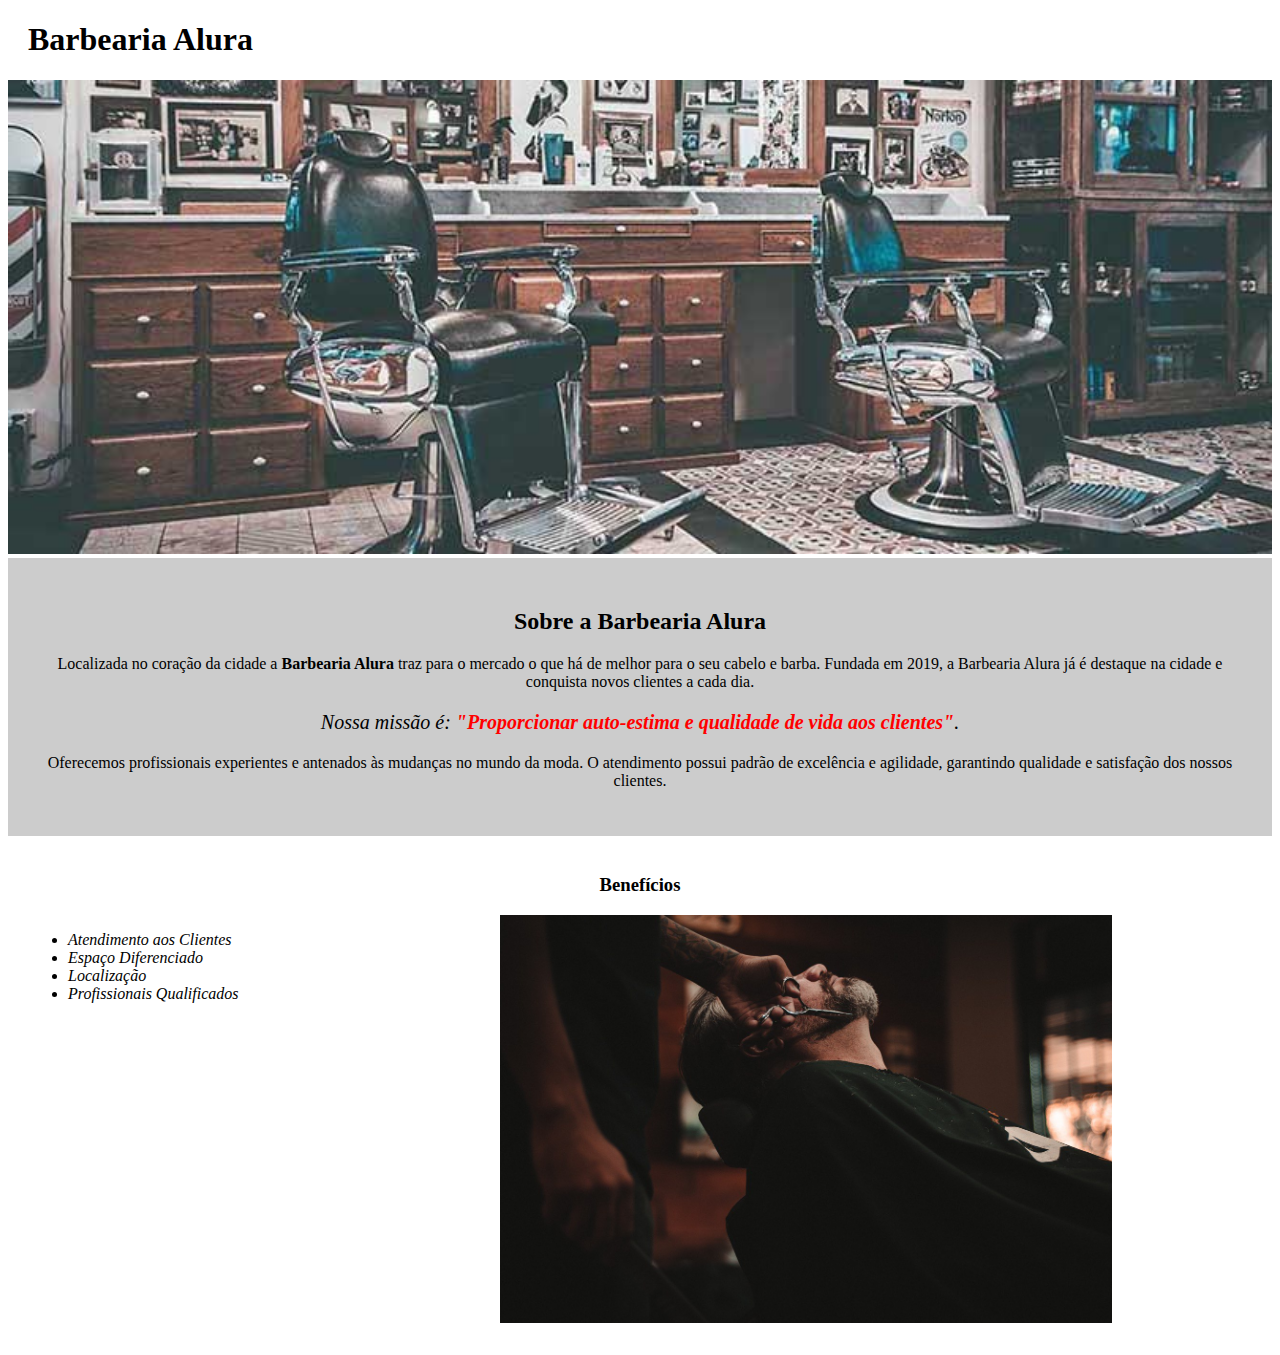
<file: index.html>
<!DOCTYPE html>
<html lang="pt-br">
    <head>
        <meta charset="UTF-8">
        <title>Barbearia Alura</title>
        <link rel="stylesheet" href="style-home.css">
    </head>

    <body>
        <header>
            <h1 class="titulo-principal">Barbearia Alura</h1>
        </header>

        <img id="banner" src="banner.jpg">

        <div class="principal">
            <h2 class="titulo-centralizado">Sobre a Barbearia Alura</h2>

            <p>Localizada no coração da cidade a <strong>Barbearia Alura</strong> traz para o mercado o que há de melhor para o seu cabelo e barba. 
            Fundada em 2019, a Barbearia Alura já é destaque na cidade e conquista novos clientes a cada dia.</p>

            <p id="missao"><em>Nossa missão é: <strong>"Proporcionar auto-estima e qualidade de vida aos clientes"</strong>.</em></p>

            <p>Oferecemos profissionais experientes e antenados às mudanças no mundo da moda. 
            O atendimento possui padrão de excelência e agilidade, garantindo qualidade e satisfação dos nossos clientes.</p>
        </div>

        <div class="beneficios">
            <h3 class="titulo-centralizado">Benefícios</h3>

            <ul>
                <li class="itens">Atendimento aos Clientes</li>
                <li class="itens">Espaço Diferenciado</li>
                <li class="itens">Localização</li>
                <li class="itens">Profissionais Qualificados</li>
            </ul>

            <img src="beneficios.jpg" class="imagembeneficios">
        </div>
    </body>  
</html>
</file>
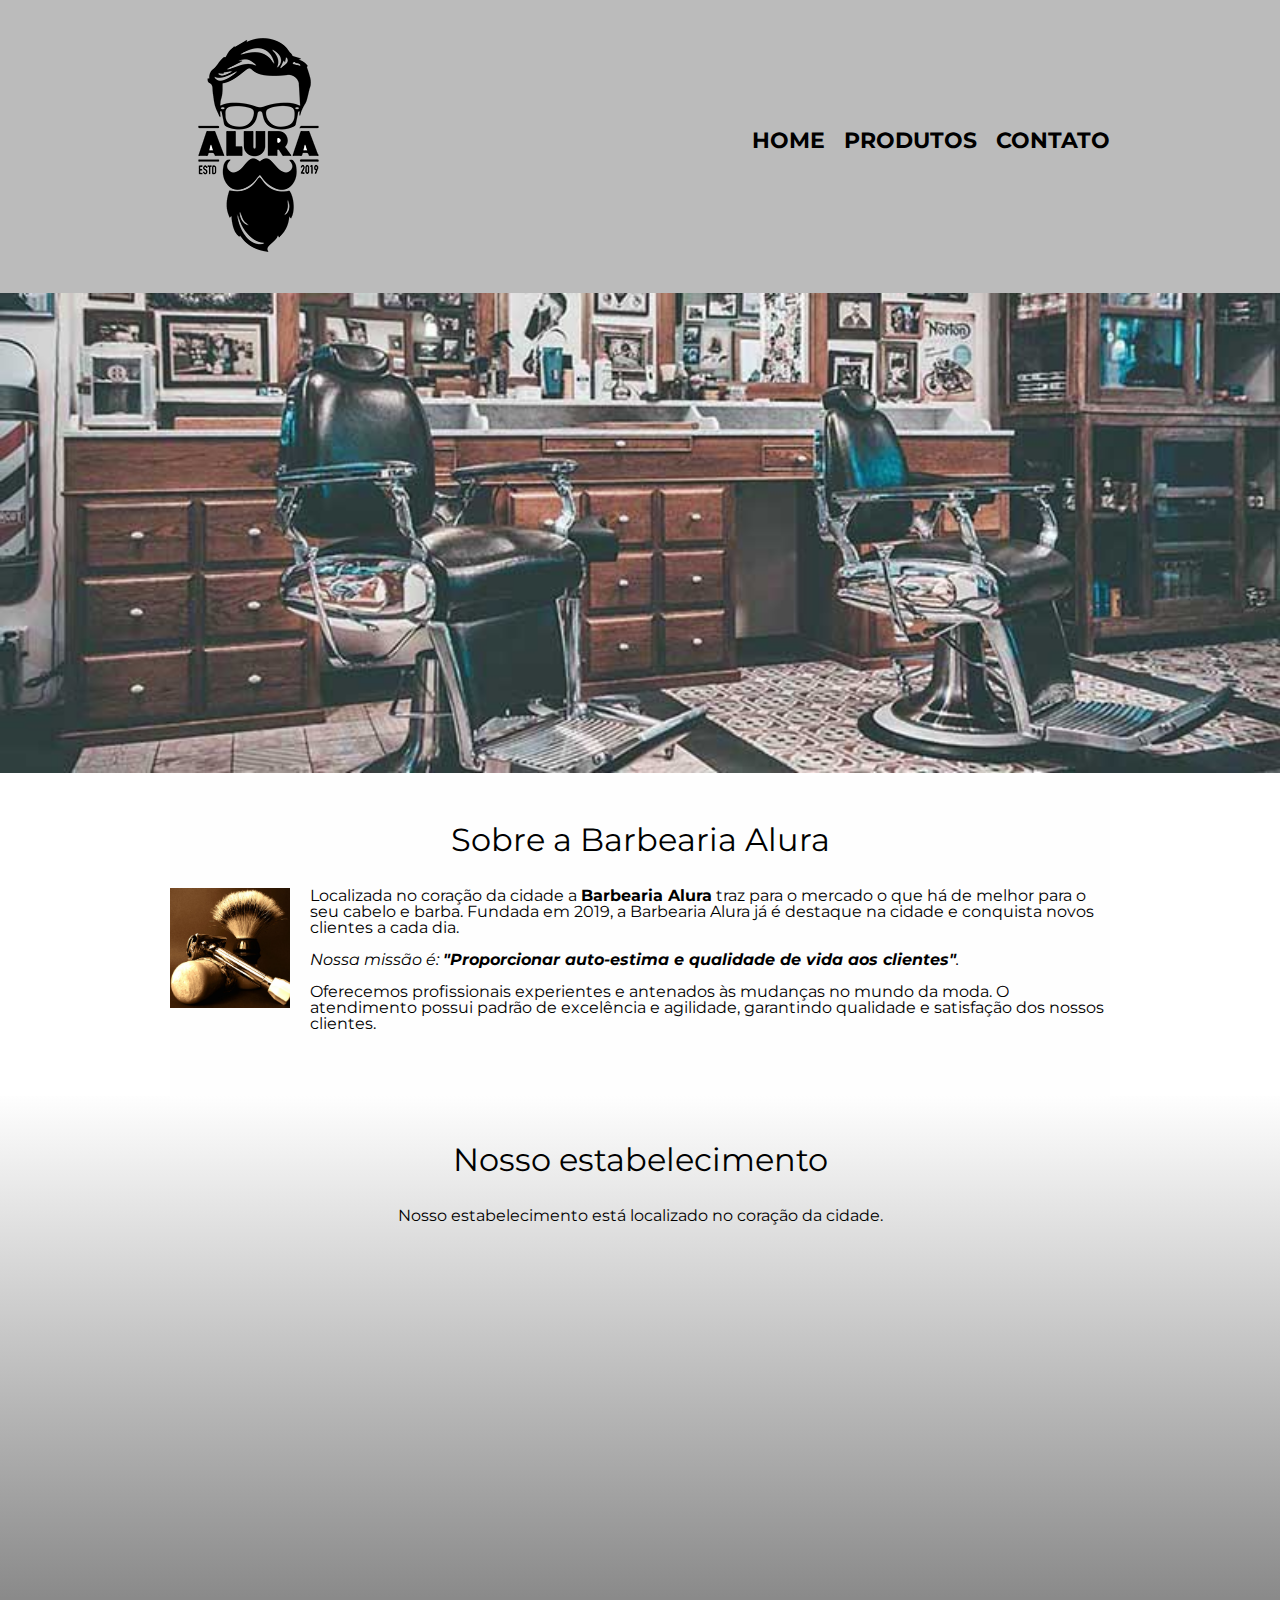
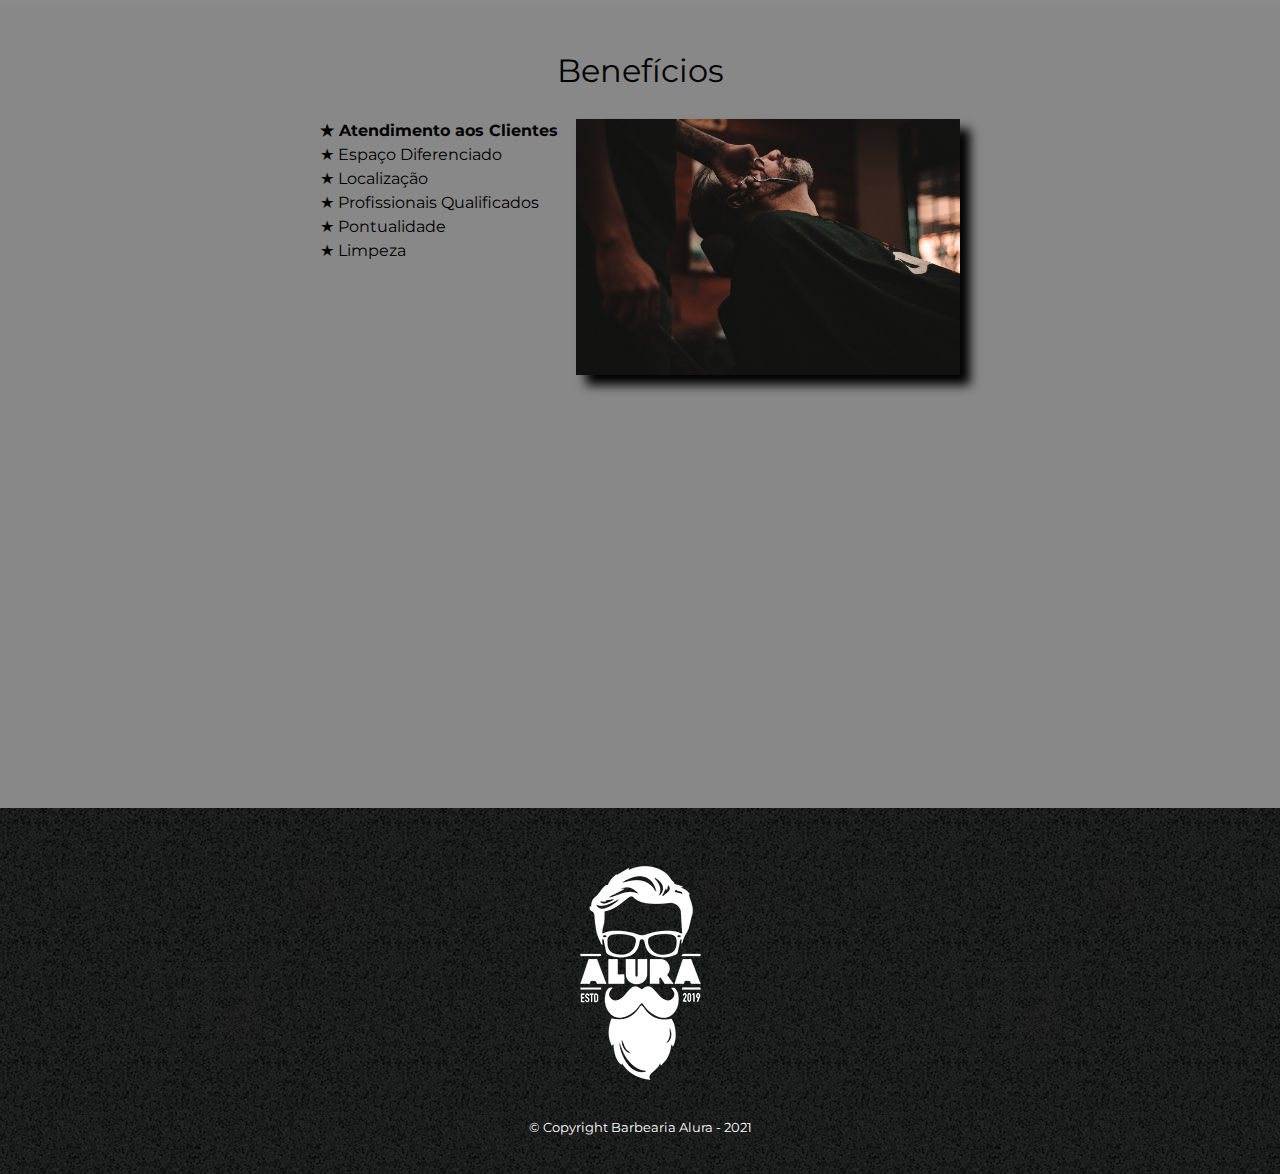
<file: html/index.html>
<!DOCTYPE html>
<html lang="pt-br">
    <head>
        <meta charset="UTF-8">
        <meta name="viewport" content="width=device-width">
        <title>Barbearia Alura</title>

        <link rel="stylesheet" href="../css/reset.css">
        <link rel="stylesheet" href="../css/style.css">
        <link rel="stylesheet" href="https://fonts.googleapis.com/css2?family=Montserrat&display=swap">
    </head>

    <body>
        <header>
            <div class="caixa">
                <h1><img src="../img/logo.png"></h1>

                <nav>
                    <ul>
                        <li><a href="index.html">Home</a></li>
                        <li><a href="produtos.html">Produtos</a></li>
                        <li><a href="contato.html">Contato</a></li>
                    </ul>
                </nav>
            </div>
        </header>

        <img class="banner" src="../img/banner.jpg">

        <main>
            <section class="principal">
                <h2 class="titulo-principal">Sobre a Barbearia Alura</h2>
    
                <img class="utensilios" src="../img/utensilios.jpg" alt="Utensilíos de um barbeiro">

                <p>Localizada no coração da cidade a <strong>Barbearia Alura</strong> traz para o mercado o que há de melhor para o seu cabelo e barba. 
                Fundada em 2019, a Barbearia Alura já é destaque na cidade e conquista novos clientes a cada dia.</p>
    
                <p id="missao"><em>Nossa missão é: <strong>"Proporcionar auto-estima e qualidade de vida aos clientes"</strong>.</em></p>
    
                <p>Oferecemos profissionais experientes e antenados às mudanças no mundo da moda. 
                O atendimento possui padrão de excelência e agilidade, garantindo qualidade e satisfação dos nossos clientes.</p>
            </section>

            <section class="mapa">
                <h3 class="titulo-principal">Nosso estabelecimento</h3>

                <p>Nosso estabelecimento está localizado no coração da cidade.</p>

                <div class="mapa-conteudo">
                    <iframe src="https://www.google.com/maps/embed?pb=!1m16!1m12!1m3!1d3656.4747377036456!2d-46.63467801177178!3d-23.587301285059322!2m3!1f0!2f0!3f0!3m2!1i1024!2i768!4f13.1!2m1!1salura%20sao%20paulo!5e0!3m2!1spt-BR!2sbr!4v1615905062040!5m2!1spt-BR!2sbr" width="100%" height="300" style="border:0;" allowfullscreen="" loading="lazy"></iframe>
                </div>
            </section>
    
            <section class="beneficios">
                <h3 class="titulo-principal">Benefícios</h3>
    
                <div class="conteudo-beneficios">
                    <ul class="lista-beneficios">
                        <li class="itens">Atendimento aos Clientes</li>
                        <li class="itens">Espaço Diferenciado</li>
                        <li class="itens">Localização</li>
                        <li class="itens">Profissionais Qualificados</li>
                        <li class="itens">Pontualidade</li>
                        <li class="itens">Limpeza</li>
                    </ul><img src="../img/beneficios.jpg" class="imagem-beneficios">    
                </div>
               
                <div class="video">
                    <iframe width="100%" height="315" src="https://www.youtube.com/embed/wcVVXUV0YUY" frameborder="0" allow="accelerometer; autoplay; clipboard-write; encrypted-media; gyroscope; picture-in-picture" allowfullscreen></iframe>
                </div>  
            </section>
        </main>

        <footer>
            <img src="../img/logo-branco.png">
            <p class="copyright">&copy; Copyright Barbearia Alura - 2021</p>
        </footer>
    </body>  
</html>
</file>
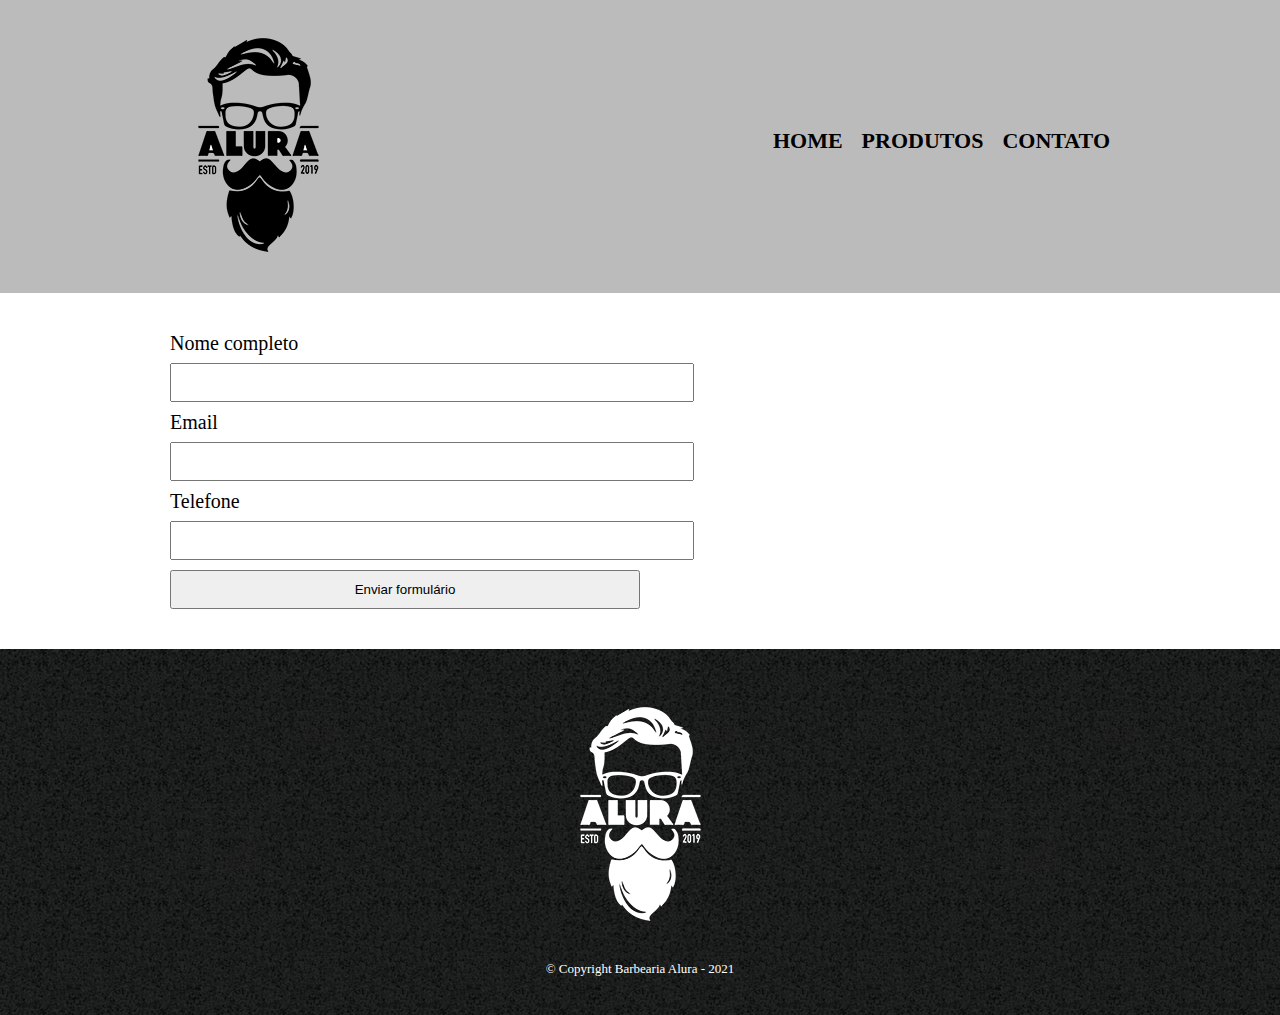
<file: contato.html>
<!DOCTYPE html>
<html lang="pt-br">
    <head>
        <meta charset="UTF-8">
        <title>Contato - Barbearia Alura</title>

        <link rel="stylesheet" href="reset.css">
        <link rel="stylesheet" href="style.css">
    </head>

    <body>
        <header>
            <div class="caixa">
                <h1><img src="logo.png"></h1>

                <nav>
                    <ul>
                        <li><a href="index.html">Home</a></li>
                        <li><a href="produtos.html">Produtos</a></li>
                        <li><a href="contato.html">Contato</a></li>
                    </ul>
                </nav>
            </div>
        </header>

        <main>
            <form>
                <label for="nomecompleto">Nome completo</label>
                <input type="text" id="nomecompleto">

                <label for="email">Email</label>
                <input type="text" id="email">

                <label for="telefone">Telefone</label>
                <input type="text" id="telefone">

                <input type="submit" value="Enviar formulário">
            </form>
        </main>

        <footer>
            <img src="logo-branco.png">
            <p class="copyright">&copy; Copyright Barbearia Alura - 2021</p>
        </footer>
    </body>
</html>
</file>
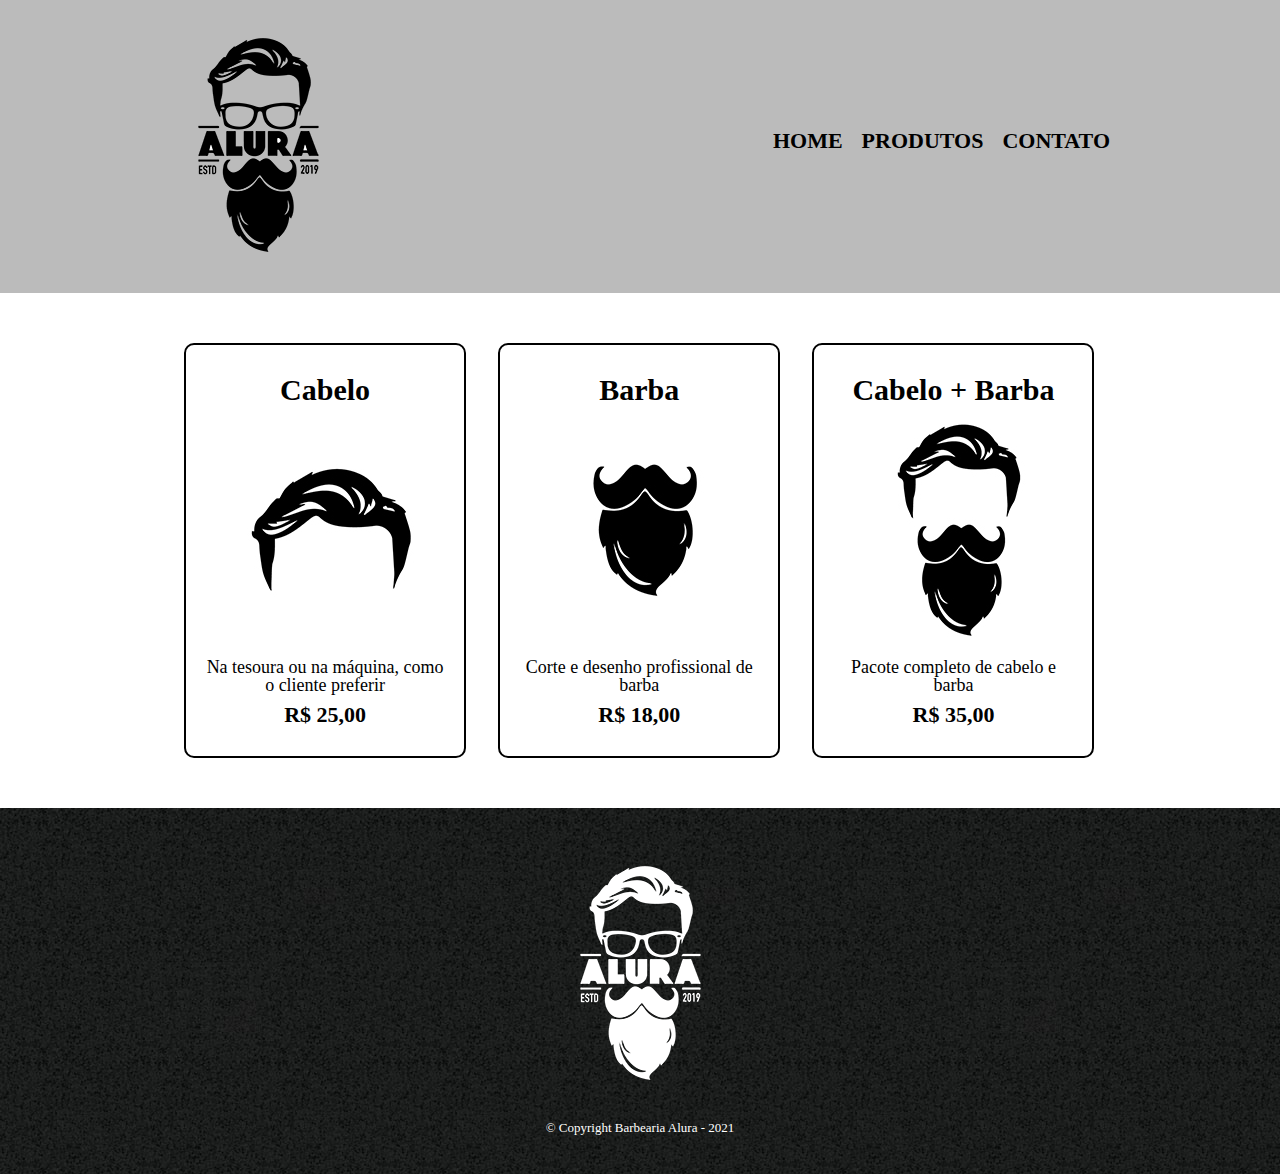
<file: produtos.html>
<!DOCTYPE html>
<html lang="pt-br">
    <head>
        <meta charset="UTF-8">
        <title>Produtos - Barbearia Alura</title>

        <link rel="stylesheet" href="reset.css">
        <link rel="stylesheet" href="style.css">
    </head>

    <body>
        <header>
            <div class="caixa">
                <h1><img src="logo.png"></h1>

                <nav>
                    <ul>
                        <li><a href="index.html">Home</a></li>
                        <li><a href="produtos.html">Produtos</a></li>
                        <li><a href="contato.html">Contato</a></li>
                    </ul>
                </nav>
            </div>
        </header>

        <main>
            <ul class="produtos">
                <li>
                    <h2>Cabelo</h2>
                    <img src="cabelo.jpg">
                    <p class="produto-descricao">Na tesoura ou na máquina, como o cliente preferir</p>
                    <p class="produto-preco">R$ 25,00</p>
                </li>
                <li>
                    <h2>Barba</h2>
                    <img src="barba.jpg">
                    <p class="produto-descricao">Corte e desenho profissional de barba</p>
                    <p class="produto-preco">R$ 18,00</p>
                </li>
                <li>
                    <h2>Cabelo + Barba</h2>
                    <img src="cabelo+barba.jpg">
                    <p class="produto-descricao">Pacote completo de cabelo e barba</p>
                    <p class="produto-preco">R$ 35,00</p>
                </li>
            </ul>
        </main>

        <footer>
            <img src="logo-branco.png">
            <p class="copyright">&copy; Copyright Barbearia Alura - 2021</p>
        </footer>
    </body>
</html>
</file>
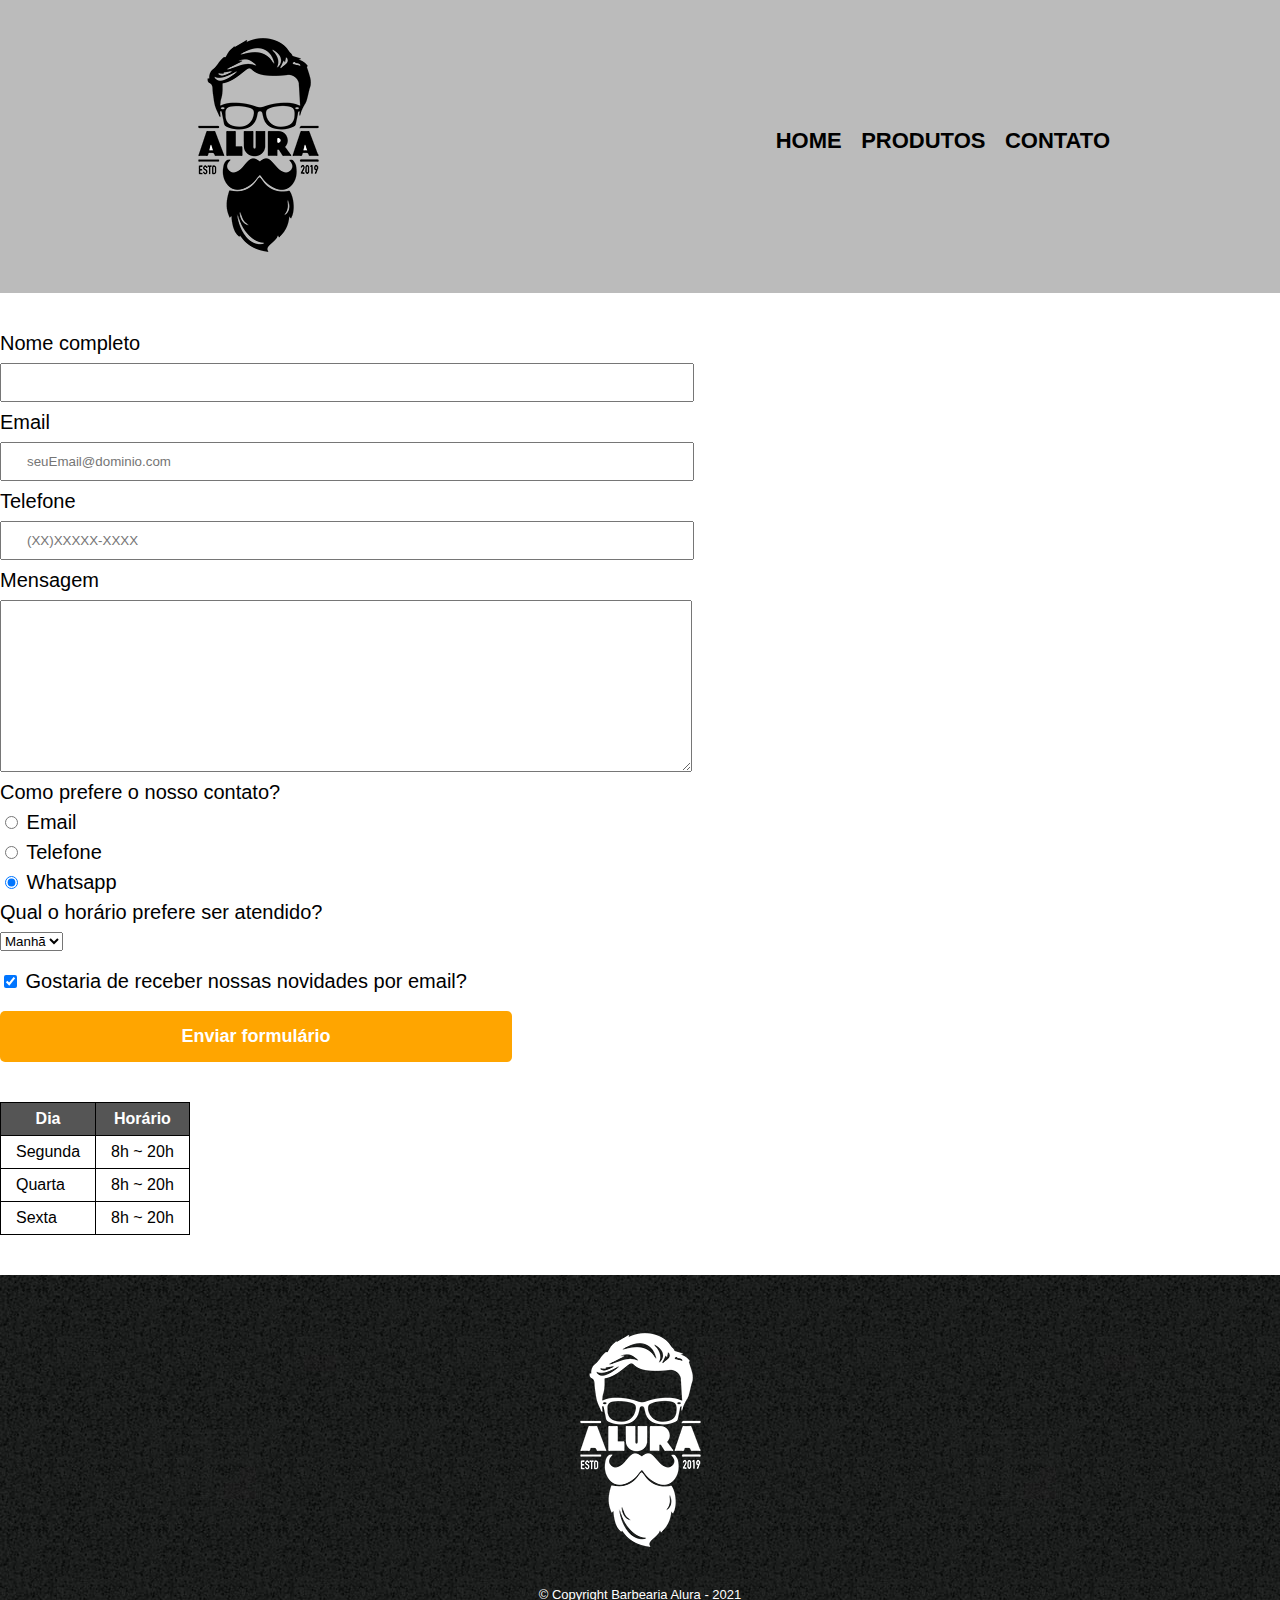
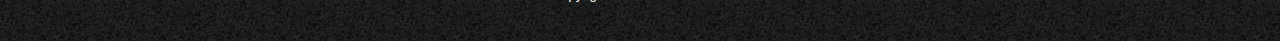
<file: html/contato.html>
<!DOCTYPE html>
<html lang="pt-br">
    <head>
        <meta charset="UTF-8">
        <title>Contato - Barbearia Alura</title>

        <link rel="stylesheet" href="../css/reset.css">
        <link rel="stylesheet" href="../css/style.css">
    </head>

    <body>
        <header>
            <div class="caixa">
                <h1><img src="../img/logo.png" alt="Logo da Barbearia Alura"></h1>

                <nav>
                    <ul>
                        <li><a href="index.html">Home</a></li>
                        <li><a href="produtos.html">Produtos</a></li>
                        <li><a href="contato.html">Contato</a></li>
                    </ul>
                </nav>
            </div>
        </header>

        <main>
            <form>
                <label for="nomecompleto">Nome completo</label>
                <input type="text" id="nomecompleto" class="input-padrao" required>

                <label for="email">Email</label>
                <input type="email" id="email" class="input-padrao" placeholder="seuEmail@dominio.com" required>

                <label for="telefone">Telefone</label>
                <input type="tel" id="telefone" class="input-padrao" placeholder="(XX)XXXXX-XXXX" required>

                <label for="mensagem">Mensagem</label>
                <textarea id="mensagem" cols="70" rows="10" class="input-padrao" required></textarea>

                <fieldset>
                    <legend>Como prefere o nosso contato?</legend>

                    <label for="radio-email">
                        <input type="radio" name="contato" value="email" id="radio-email">
                        Email
                    </label>
                    
                    <label for="radio-telefone">
                        <input type="radio" name="contato" value="telefone" id="radio-telefone">
                        Telefone
                    </label>
                    
                    <label for="radio-whatsapp">
                        <input type="radio" name="contato" value="whatsapp" id="radio-whatsapp" checked>
                        Whatsapp
                    </label>               
                </fieldset>

                <fieldset>
                    <legend>Qual o horário prefere ser atendido?</legend>
                    
                    <select>
                        <option>Manhã</option>
                        <option>Tarde</option>
                        <option>Noite</option>
                    </select>
                </fieldset>

                <label class="checkbox">
                    <input type="checkbox" checked>
                    Gostaria de receber nossas novidades por email?
                </label>
                
                <input type="submit" value="Enviar formulário" class="enviar">
            </form>

            <table>
                <thead>
                    <tr>
                        <th>Dia</th>
                        <th>Horário</th>
                    </tr>
                </thead>
                <tbody>
                    <tr>
                        <td>Segunda</td>
                        <td>8h ~ 20h</td>
                    </tr>
                    <tr>
                        <td>Quarta</td>
                        <td>8h ~ 20h</td>
                    </tr>
                    <tr>
                        <td>Sexta</td>
                        <td>8h ~ 20h</td>
                    </tr>
                </tbody> 
            </table>
        </main>

        <footer>
            <img src="../img/logo-branco.png" alt="Logo da Barbearia Alura">
            <p class="copyright">&copy; Copyright Barbearia Alura - 2021</p>
        </footer>
    </body>
</html>
</file>
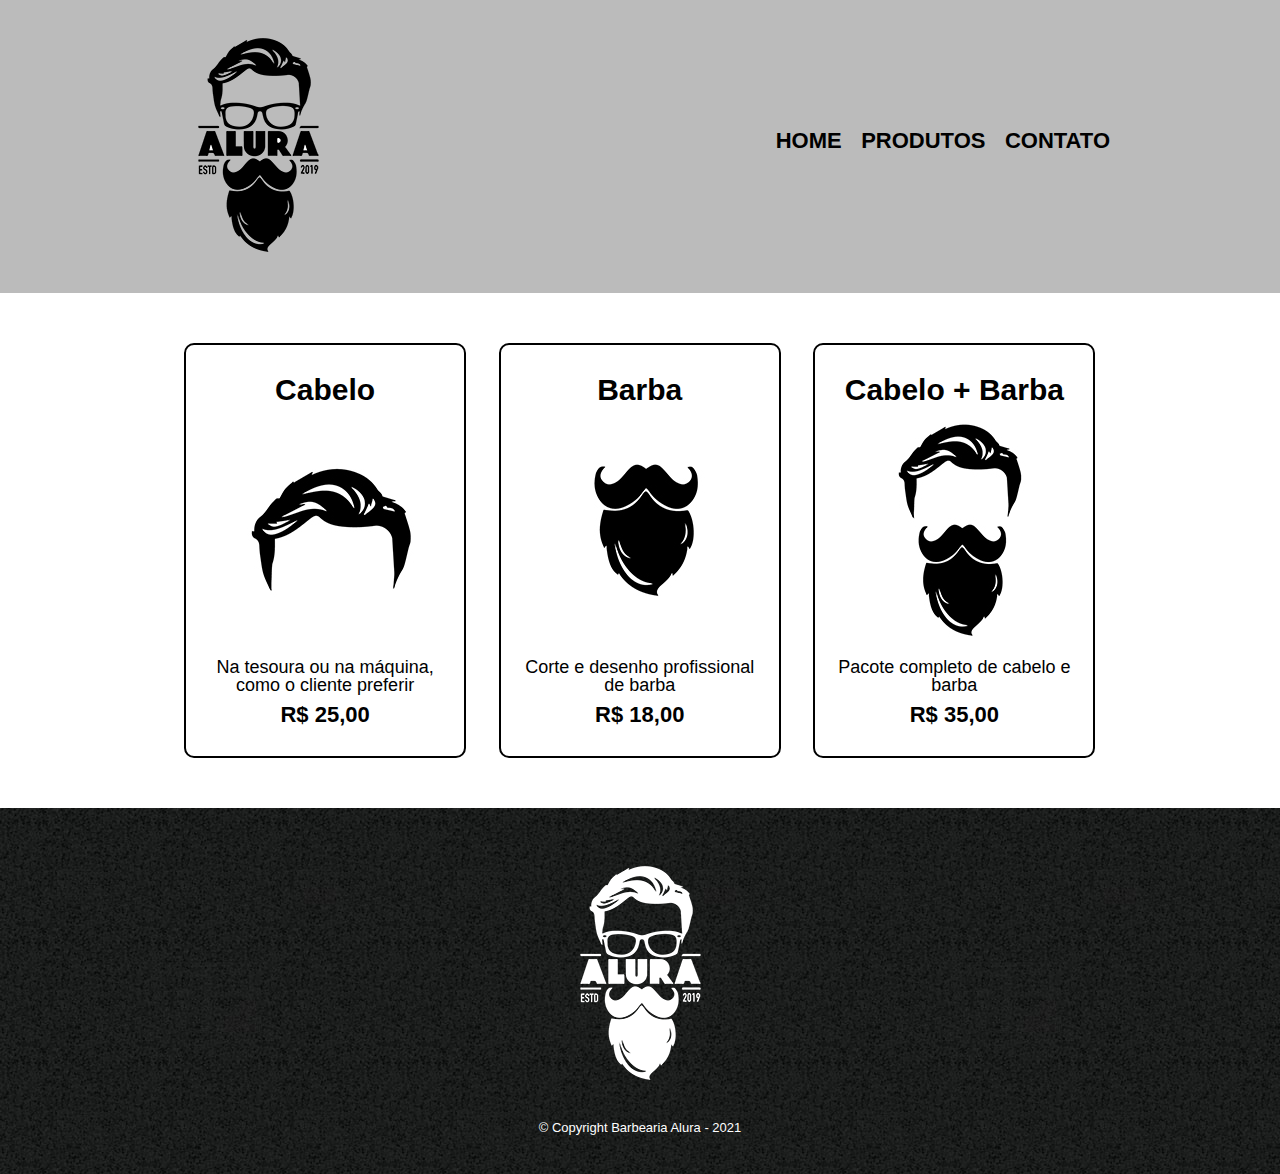
<file: html/produtos.html>
<!DOCTYPE html>
<html lang="pt-br">
    <head>
        <meta charset="UTF-8">
        <title>Produtos - Barbearia Alura</title>

        <link rel="stylesheet" href="../css/reset.css">
        <link rel="stylesheet" href="../css/style.css">
    </head>

    <body>
        <header>
            <div class="caixa">
                <h1><img src="../img/logo.png"></h1>

                <nav>
                    <ul>
                        <li><a href="index.html">Home</a></li>
                        <li><a href="produtos.html">Produtos</a></li>
                        <li><a href="contato.html">Contato</a></li>
                    </ul>
                </nav>
            </div>
        </header>

        <main>
            <ul class="produtos">
                <li>
                    <h2>Cabelo</h2>
                    <img src="../img/cabelo.jpg">
                    <p class="produto-descricao">Na tesoura ou na máquina, como o cliente preferir</p>
                    <p class="produto-preco">R$ 25,00</p>
                </li>
                <li>
                    <h2>Barba</h2>
                    <img src="../img/barba.jpg">
                    <p class="produto-descricao">Corte e desenho profissional de barba</p>
                    <p class="produto-preco">R$ 18,00</p>
                </li>
                <li>
                    <h2>Cabelo + Barba</h2>
                    <img src="../img/cabelo+barba.jpg">
                    <p class="produto-descricao">Pacote completo de cabelo e barba</p>
                    <p class="produto-preco">R$ 35,00</p>
                </li>
            </ul>
        </main>

        <footer>
            <img src="../img/logo-branco.png">
            <p class="copyright">&copy; Copyright Barbearia Alura - 2021</p>
        </footer>
    </body>
</html>
</file>
<file: style-home.css>
body {
    
}

#banner {
    width: 100%;
}

.principal {
    background: #CCCCCC;
    padding: 30px;
}

.titulo-principal {
    padding-left: 20px;
}

.titulo-centralizado {
    text-align: center;
}

p {
    text-align: center;
}

#missao {
    font-size: 20px;
}

em strong {
    color: #FF0000;
}

.itens {
    font-style: italic;
}

.beneficios {
    background: #FFFFFF;
    padding: 20px;
}

ul {
    display:inline-block;
    vertical-align: top;
    width: 20%;
    margin-right: 15%;
}

.imagembeneficios{
    width: 50%;
}
</file>
<file: css/style.css>
body {
    font-family: 'Montserrat', sans-serif;
}

header {
    background: #BBBBBB;
    padding: 20px 0;
}

.caixa {
    position: relative;
    width: 940px;
    margin: 0 auto;
}

nav {
    position: absolute;
    top: 110px;
    right: 0;
}

nav li {
    display: inline;
    margin: 0 0 0 15px;
}

nav a {
    text-transform: uppercase;
    color: #000000;
    font-weight: bold;
    font-size: 22px;
    text-decoration: none;
}

nav a:hover {
    color: #C78C19;
    text-decoration: underline;
}

.produtos {
    width: 940px;
    margin: 0 auto;
    padding: 50px 0;
}

.produtos li {
    display: inline-block;
    text-align: center;
    width: 30%;
    vertical-align: top;
    margin: 0 1.5%;
    padding: 30px 20px;
    box-sizing: border-box;
    border: 2px solid #000000;
    border-radius: 10px;
}

.produtos li:hover {
    border-color: #C78C19;
}

.produtos li:active {
    border-color: #088C19;
}

.produtos li:hover h2 {
    font-size: 34px;
}

.produtos h2 {
    font-size: 30px;
    font-weight: bold;
}

.produto-descricao {
    font-size: 18px;
}

.produto-preco {
    font-size: 22px;
    font-weight: bold;
    margin-top: 10px;
}

footer {
    text-align: center;
    background: url("../img/bg.jpg");
    padding: 40px 0;
}

.copyright {
    color: #FFFFFF;
    font-size: 13px;
    margin-top: 20px;
}

form {
    margin: 40px 0;
}

form label, form legend {
    display: block;
    font-size: 20px;
    margin: 0 0 10px;
}

.input-padrao {
    display: block;
    margin: 0 0 10px;
    padding: 10px 25px;
    width: 50%;
}

.checkbox {
    margin: 20px 0;
}

.enviar {
    width: 40%;
    padding: 15px 0;
    background: orange;
    color: #FFFFFF;
    font-weight: bold;
    font-size: 18px;
    border: none;
    border-radius: 5px;
    transition: 1s all;
    cursor: pointer;
}

.enviar:hover {
    background: darkorange;
    transform: scale(1.2);
}

table {
    margin: 20px 0 40px;
}

thead {
    background: #555555;
    color: #FFFFFF;
    font-weight: bold;
}

td, th {
    border: 1px solid #000000;
    padding: 8px 15px;
}

/* CSS da página inicial */
.banner {
    width: 100%;
}

.titulo-principal {
    text-align: center;
    font-size: 2em;
    margin: 0 0 1em;
    clear: left;
}

.principal {
    padding: 3em 0;
    background: #FEFEFE;
    width: 940px;
    margin: 0 auto;
}

.principal p {
    margin: 0 0 1em;
}

.principal strong {
    font-weight: bold;
}

.principal em {
    font-style: italic;
}

.utensilios {
    width: 120px;
    float: left;
    margin: 0 20px 20px 0;
}

.mapa {
    padding: 3em 0;
    background: linear-gradient(#FEFEFE, #888888);
}

.mapa p {
    margin: 0 0 2em;
    text-align: center;
}

.mapa-conteudo {
    width: 940px;
    margin: 0 auto;
}

.beneficios {
    padding: 3em 0;
    background: #888888;
}

.conteudo-beneficios {
    width: 640px;
    margin: 0 auto;
}

.lista-beneficios {
    width: 40%;
    display: inline-block;
    vertical-align: top;
}

.itens {
    line-height: 1.5;
}

.itens:first-child {
    font-weight: bold;
}

.itens:before {
    content: '★ ';
}

.imagem-beneficios {
    width: 60%;
    opacity: 1;
    transition: 400ms;
    box-shadow: 10px 10px 10px #000000;
}

.imagem-beneficios:hover {
    opacity: 0.3;
}

.video {
    width: 560px;
    margin: 2em auto;
}

@media screen and (max-width: 480px) {
    .caixa, .principal, .conteudo-beneficios,
    .mapa-conteudo, .video {
        width: auto;
    }

    h1 {
        text-align: center;
    }

    nav {
        position: static;
    }

    .lista-beneficios, .imagem-beneficios {
        width: 100%;
    }
}
</file>
<file: style.css>
header {
    background: #BBBBBB;
    padding: 20px 0;
}

.caixa {
    position: relative;
    width: 940px;
    margin: 0 auto;
}

nav {
    position: absolute;
    top: 110px;
    right: 0;
}

nav li {
    display: inline;
    margin: 0 0 0 15px;
}

nav a {
    text-transform: uppercase;
    color: #000000;
    font-weight: bold;
    font-size: 22px;
    text-decoration: none;
}

nav a:hover {
    color: #C78C19;
    text-decoration: underline;
}

.produtos {
    width: 940px;
    margin: 0 auto;
    padding: 50px 0;
}

.produtos li {
    display: inline-block;
    text-align: center;
    width: 30%;
    vertical-align: top;
    margin: 0 1.5%;
    padding: 30px 20px;
    box-sizing: border-box;
    border: 2px solid #000000;
    border-radius: 10px;
}

.produtos li:hover {
    border-color: #C78C19;
}

.produtos li:active {
    border-color: #088C19;
}

.produtos li:hover h2 {
    font-size: 34px;
}

.produtos h2 {
    font-size: 30px;
    font-weight: bold;
}

.produto-descricao {
    font-size: 18px;
}

.produto-preco {
    font-size: 22px;
    font-weight: bold;
    margin-top: 10px;
}

footer {
    text-align: center;
    background: url("bg.jpg");
    padding: 40px 0;
}

.copyright {
    color: #FFFFFF;
    font-size: 13px;
    margin-top: 20px;
}

main {
    width: 940px;
    margin: 0 auto;
}

form {
    margin: 40px 0;
}

form label {
    display: block;
    font-size: 20px;
    margin: 0 0 10px;
}

form input {
    display: block;
    margin: 0 0 10px;
    padding: 10px 25px;
    width: 50%;
}
</file>
